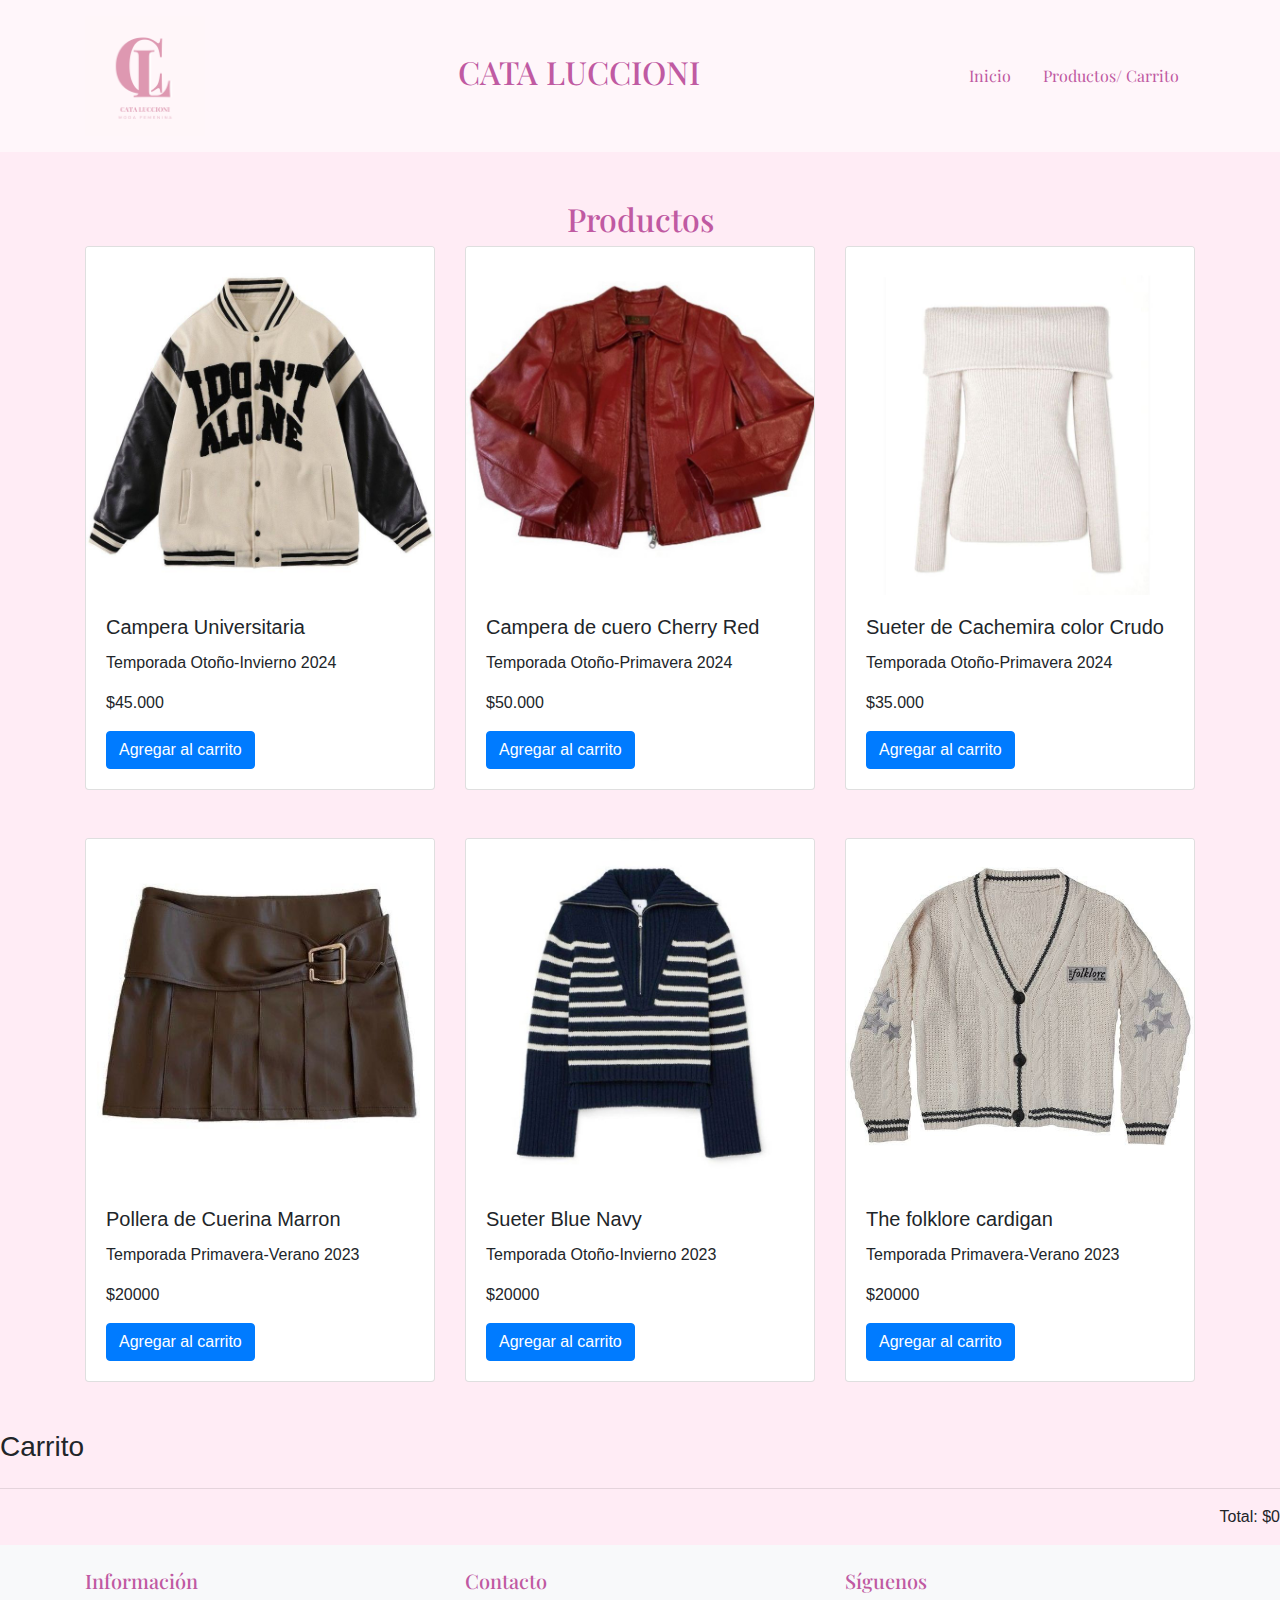
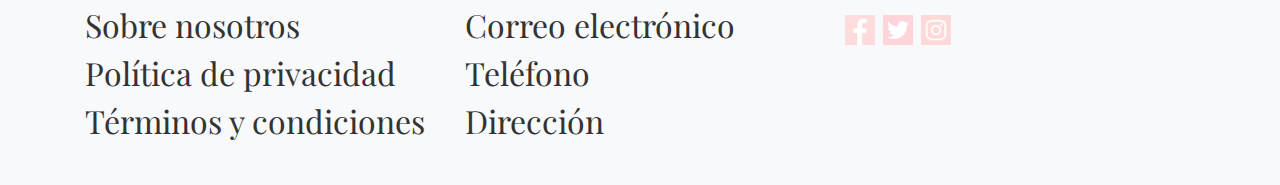
<file: Productos/Productos.html>
<!DOCTYPE html>
<html lang="es">
<head>
    <meta charset="UTF-8">
    <meta name="viewport" content="width=device-width, initial-scale=1.0">
    <title>Mi Tienda Online</title>
    <link href="https://stackpath.bootstrapcdn.com/bootstrap/4.5.2/css/bootstrap.min.css" rel="stylesheet">
    <link rel="stylesheet" href="../CSS/css.css">
    <link rel="preconnect" href="https://fonts.googleapis.com">
    <link rel="preconnect" href="https://fonts.googleapis.com">
    <link rel="preconnect" href="https://fonts.gstatic.com" crossorigin>
    <link href="https://fonts.googleapis.com/css2?family=Playfair+Display:ital,wght@0,400..900;1,400..900&family=Playwrite+FR+Moderne:wght@100..400&display=swap" rel="stylesheet">
</head>
<body class="background">

    
    <header class="bg-pink">
        <div class="container">
            <div class="d-flex justify-content-between align-items-center py-3">
                <div class="logo">
                    <img src="../imagenes/l.png" alt="Logo de la tienda" width="120">
                </div>
            <div class="Nombre"> <h2>CATA LUCCIONI</h2></div>
                <nav>
                    <ul class="nav">
                        <li class="nav-item"><a href="../index.html" class="nav-link">Inicio</a></li>
                        <li class="nav-item"><a href="../Productos/Productos.html" class="nav-link">Productos/
                            Carrito</a></li>
                       
                    
                    </ul>
                </nav>
            </div>
        </div>
    </header>


    <main class="container my-5">
        <section class="featured-products">
            <h2 class="text-center">Productos</h2>
            <div class="row">
                <div class="col-md-4">
                    <div class="card">
                        <img src="../imagenes/f700e56f-fc49-44c3-a95a-8f7a2ec6f3dd.jfif" class="card-img-top" alt="">
                        <div class="card-body">
                            <h5 class="card-title">Campera Universitaria  </h5>
                            <p class="card-text">Temporada Otoño-Invierno 2024</p>
                            <p class="card-text">$45.000</p>
                            <button class="btn btn-primary btn-agregar" data-nombre="Campera Universitaria" data-precio="45.000">Agregar al carrito</button>
                        </div>
                    </div>
                </div>
                <div class="col-md-4">
                    <div class="card">
                        <img src="../imagenes/descarga (2).jfif" class="card-img-top" alt="Producto 2">
                        <div class="card-body">
                            <h5 class="card-title">Campera de cuero Cherry Red</h5>
                            <p class="card-text">Temporada Otoño-Primavera 2024 </p>
                            <p class="card-text">$50.000</p>
                            <button class="btn btn-primary btn-agregar" data-nombre="Campera de Cuero Cherry Red" data-precio="50.000">Agregar al carrito</button>
                        </div>
                    </div>
                </div>
                <div class="col-md-4">
                    <div class="card">
                        <img src="../imagenes/d9d76750-fc77-42a8-9649-05b782146d47.jfif" class="card-img-top" alt="Producto 3">
                        <div class="card-body">
                            <h5 class="card-title">Sueter de Cachemira color Crudo </h5>
                            <p class="card-text">Temporada Otoño-Primavera 2024 </p>
                            <p class="card-text">$35.000</p>
                            <button class="btn btn-primary btn-agregar" data-nombre="Sueter Cachemira color Crudo" data-precio="34.000">Agregar al carrito</button>
                        </div>
                    </div>
                </div>
            </div>
        </section>

        <section class="offers mt-5">
        
            <div class="row">
                <div class="col-md-4">
                    <div class="card">
                        <img src="../imagenes/c27c0fc2-a643-4c4e-bb09-771bfa035f17.jfif" class="card-img-top" alt="Oferta 1">
                        <div class="card-body">
                            <h5 class="card-title">Pollera de Cuerina Marron</h5>
                            <p class="card-text">Temporada Primavera-Verano 2023</p>
                            <p class="card-text">$20000</p>
                            <button class="btn btn-primary btn-agregar" data-nombre="Pollera de cuero Marron" data-precio="20.000">Agregar al carrito</button>
                        </div>
                    </div>
                </div>
                <div class="col-md-4">
                    <div class="card">
                        <img src="../imagenes/906b07ce-786c-491e-89e4-96eadb41116f.jfif" class="card-img-top" alt="Oferta 2">
                        <div class="card-body">
                            <h5 class="card-title">Sueter Blue Navy</h5>
                            <p class="card-text">Temporada Otoño-Invierno 2023</p>
                            <p class="card-text">$20000</p>
                            <button class="btn btn-primary btn-agregar" data-nombre="Sueter Blue Navy" data-precio="20.000">Agregar al carrito</button>
                        </div>
                    </div>
                </div>
                <div class="col-md-4">
                    <div class="card">
                        <img src="../imagenes/b977bcfe-db03-4e55-8600-3c02047ca05a.jfif" class="card-img-top" alt="Oferta 3">
                        <div class="card-body">
                            <h5 class="card-title">The folklore cardigan</h5>
                            <p class="card-text">Temporada Primavera-Verano 2023</p>
                            <p class="card-text">$20000</p>
                            <button class="btn btn-primary btn-agregar" data-nombre="The folklore cardigan" data-precio="20.000">Agregar al carrito</button>
                        </div>
                    </div>
                </div>
            </div>
        </section>
    </main>
<!-- Carrito -->
<div class="mt-4">
    <h3>Carrito</h3>
    <ul id="lista-carrito" class="list-group">
        <!-- Aquí se agregarán los productos -->
    </ul>
    <hr>
    <p class="text-right">Total: <span id="total">$0</span></p>
</div>
</div>

<!-- Bootstrap JS y dependencias -->
<script src="https://code.jquery.com/jquery-3.5.1.slim.min.js"></script>
<script src="https://cdn.jsdelivr.net/npm/@popperjs/core@2.5.4/dist/umd/popper.min.js"></script>
<script src="https://stackpath.bootstrapcdn.com/bootstrap/4.5.2/js/bootstrap.min.js"></script>


<script>
document.addEventListener('DOMContentLoaded', function () {
    const btnAgregar = document.querySelectorAll('.btn-agregar');
    const listaCarrito = document.getElementById('lista-carrito');
    const total = document.getElementById('total');
    let carrito = [];

    // Evento click para agregar productos al carrito
    btnAgregar.forEach(btn => {
        btn.addEventListener('click', function () {
            const nombre = this.getAttribute('data-nombre');
            const precio = parseFloat(this.getAttribute('data-precio'));

            // Agregar producto al arreglo del carrito
            carrito.push({ nombre, precio });

            // Actualizar visualización del carrito
            mostrarCarrito();
        });
    });

    // Función para mostrar los productos en el carrito
    function mostrarCarrito() {
        listaCarrito.innerHTML = '';
        let totalCarrito = 0;

        carrito.forEach((producto, index) => {
            const { nombre, precio } = producto;
            const itemCarrito = document.createElement('li');
            itemCarrito.classList.add('list-group-item', 'd-flex', 'justify-content-between', 'align-items-center');
            itemCarrito.innerHTML = `
                ${nombre} - $${precio.toFixed(2)}
                <button class="btn btn-danger btn-sm eliminar" data-indice="${index}">Eliminar</button>
            `;
            listaCarrito.appendChild(itemCarrito);
            totalCarrito += precio;
        });

        // Actualizar total
        total.textContent = `$${totalCarrito.toFixed(2)}`;

        // Guardar carrito en el almacenamiento local
        localStorage.setItem('carrito', JSON.stringify(carrito));
    }

    // Evento click para eliminar productos del carrito
    listaCarrito.addEventListener('click', function (event) {
        if (event.target.classList.contains('eliminar')) {
            const indice = parseInt(event.target.getAttribute('data-indice'));
            carrito.splice(indice, 1);
            mostrarCarrito();
        }
    });

    // Función para cargar el carrito almacenado localmente al cargar la página
    function cargarCarrito() {
        const carritoGuardado = JSON.parse(localStorage.getItem('carrito'));
        if (carritoGuardado) {
            carrito = carritoGuardado;
            mostrarCarrito();
        }
    }

    // Cargar carrito al iniciar la página
    cargarCarrito();
});
</script>
</body>
</html>
    
<footer class="bg-light py-4">
    <div class="container">
    
        <div  id="footer" class="row text-center text-md-left">
            <div class="col-md-4 mb-4 mb-md-0">
                <h5>Información</h5>
                <ul class="list-unstyled">
                    <li><a href="#">Sobre nosotros</a></li>
                    <li><a href="#">Política de privacidad</a></li>
                    <li><a href="#">Términos y condiciones</a></li>
                </ul>
            </div>
            <div class="col-md-4 mb-4 mb-md-0">
                <h5>Contacto</h5>
                <ul class="list-unstyled">
                    <li><a href="#">Correo electrónico</a></li>
                    <li><a href="#">Teléfono</a></li>
                    <li><a href="#">Dirección</a></li>
                </ul>
            </div>
            <div class="col-md-4 mb-4 mb-md-0">
                <h5 id="siguenos">Síguenos</h5>
                <a href="#"><img src="../imagenes/Facebook Pink Icon.jfif" Target="_blank"alt="Facebook" class="social-icon "></a>
                <a href="#"><img src="../imagenes/4b7e7f08-32f9-486d-a9a9-de1ada25101e.jfif" Target="_blank"alt="Twitter" class="social-icon "></a>
                <a href="#"><img src="../imagenes/Instagram.jfif" Target="_blank" alt="Instagram" class="social-icon"></a>
            </div>
        </div>
    </div>
</footer>

    <!-- Bootstrap JS and dependencies -->
    <script src="https://code.jquery.com/jquery-3.5.1.slim.min.js"></script>
    <script src="https://cdn.jsdelivr.net/npm/@popperjs/core@2.5.4/dist/umd/popper.min.js"></script>
    <script src="https://stackpath.bootstrapcdn.com/bootstrap/4.5.2/js/bootstrap.min.js"></script>
</body>
</html>
</file>
<file: CSS/css.css>
*{
    margin: 0;
    padding: 0;
    box-sizing: border-box;
    text-decoration: none;
    list-style: none;
  }
body {
    font-family: Arial, sans-serif;
}

.bg-pink {
    background-color: #fff6fa;
}

.nav-link {
  color: #c05aa2;
    font-family: "Playfair Display", serif;
    font-optical-sizing: auto;
    font: weight 500px;;
    font-style: normal;
  }



.nav-link:hover {
    color:#ff006a;
}


.logo img {
    max-width: 150px;
}


footer ul {
    padding: 0;
}

footer ul li {
    list-style: none;
}

footer ul li a {
    color: #333;
    text-decoration: none;
}

footer ul li a:hover {
    text-decoration: underline;
}
.carousel-container {
    max-width: 800px;
    margin: 0 auto;

}

.carousel-inner img {
    height: 500px;
    object-fit: cover;
}
.text-center{
  font-family: "Playfair Display", serif;
  font-optical-sizing: auto;
  font-weight: weight;
  font-style: normal;
  color: #c05aa2;
  font-size: 2em;

}
.background{
    background-color: #ffecf5;
}
.Nombre{
    color: #c05aa2;
      font-family: "Playfair Display", serif;
      font-optical-sizing: auto;
      font: weight 500px;
      font-style: normal;
      text-align: center;
    }
.redes {    width: 10%;
    height: auto; 
    max-height: 5px; 
    object-fit: scale-down;
    margin: 0;
    padding: 10px;
    text-align: center; 
    justify-content:center;
    } 
.social-icon {
        width: 30px; 
        height: 30px;
    }

    @media (max-width: 545px) {
       
        body {
            justify-content: center; 
            padding: 0;
            margin: 0; 
        }
    
        .Nombre {
            width: 100%; 
            text-align: center;
            padding-top: 5%; 
        }
    
        .carousel-container {
            width: 100%;
            text-align: center; 

        }
    
        header .container {
            display: grid;
            align-items: center; 
        }
    
        
    
        .bg-pink {
            max-width: 100%; 
        }
    
        .logo {
            max-width: 100%;
            height: auto;
            justify-content: left;
        }
    
        header nav ul {
            display: grid;
            flex-direction: column;
            align-items: center; 
            list-style: none;
            margin: 0;
            padding: 0;
            font-size: smaller
        }
        #footer{display: grid;
            justify-content: center;
        }
    
        
        .nav-item{font-size: smaller;}
        .col-md-4{  
         padding-inline: 0px;
        padding-bottom: 20px;
        margin: auto;
        max-width: 350px;}
    }
</file>
